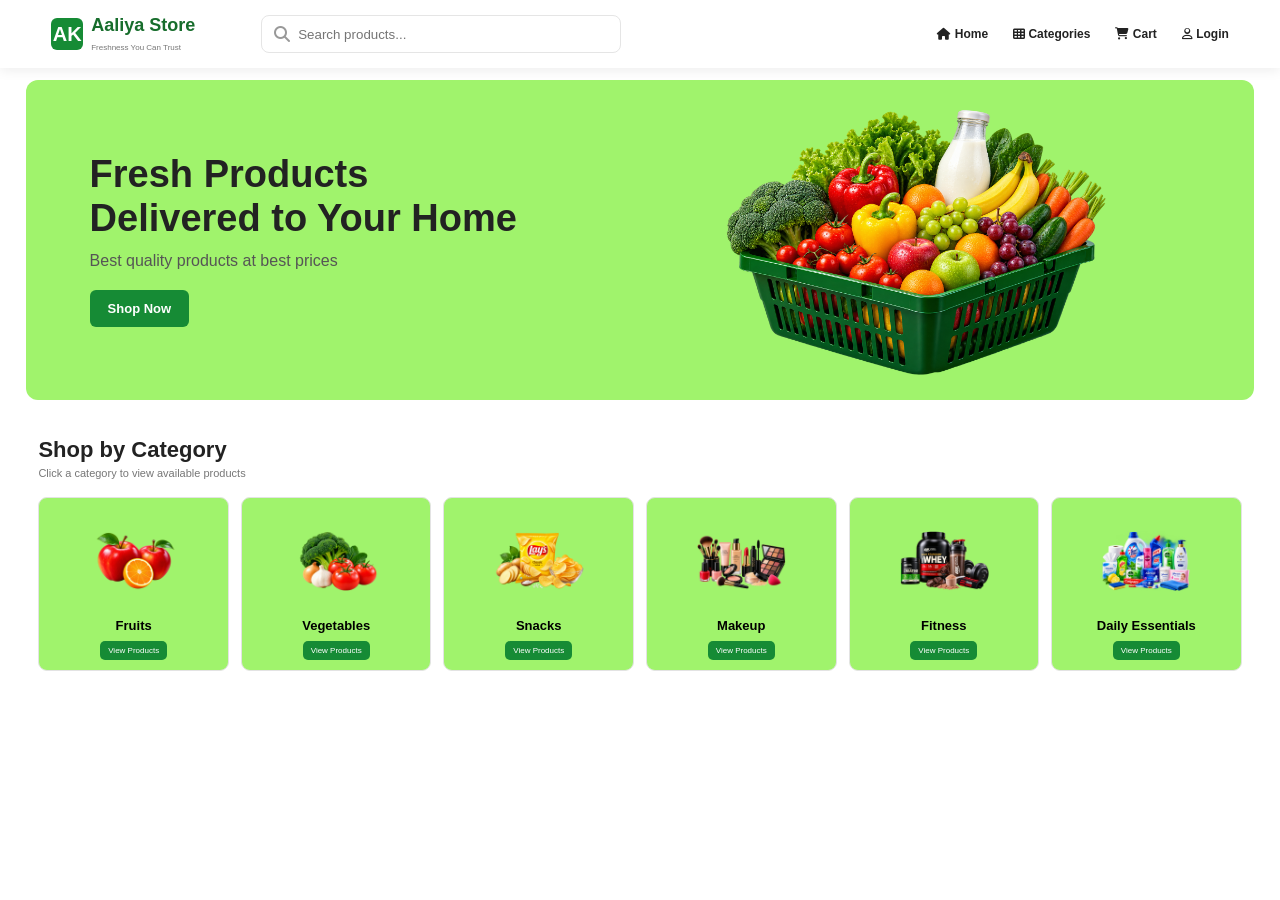
<file: index.html>
<!DOCTYPE html>
<html lang="en">

<head>
    <meta charset="UTF-8">

    <meta name="viewport"
          content="width=device-width, initial-scale=1.0">

    <title>Aaliya Store</title>

    <link rel="stylesheet" href="style.css">

    <link rel="stylesheet"
          href="https://cdnjs.cloudflare.com/ajax/libs/font-awesome/6.5.2/css/all.min.css">
</head>

<body>

<!-- ================= HEADER ================= -->

<header class="header">

    <div class="header-inner">

        <button class="menu-btn">
            <i class="fa-solid fa-bars"></i>
        </button>

        <div class="logo">
            <span class="logo-box">AK</span>

            <div>
                <h1>Aaliya Store</h1>
                <small>Freshness You Can Trust</small>
            </div>
        </div>

        <div class="search-box">
            <i class="fa-solid fa-magnifying-glass"></i>
            <input type="text"
                   placeholder="Search products...">
        </div>

        <nav class="desktop-nav">

            <a href="#home">
                <i class="fa-solid fa-house"></i>
                Home
            </a>

            <a href="#categories">
                <i class="fa-solid fa-table-cells"></i>
                Categories
            </a>

            <a href="#cart">
                <i class="fa-solid fa-cart-shopping"></i>
                <span>Cart</span>
            </a>

            <a href="#login">
                <i class="fa-regular fa-user"></i>
                Login
            </a>

        </nav>

    </div>

</header>


<!-- ================= HOME ================= -->

<main id="home">

    <!-- HERO -->

    <section class="hero">

        <div class="hero-text">

            <h2>
                Fresh Products<br>
                Delivered to Your Home
            </h2>

            <p>
                Best quality products at best prices
            </p>

            <a href="#categories"
               class="shop-btn">
                Shop Now
            </a>

        </div>

        <div class="hero-img">

            <img src="ChatGPT Image Aug 13, 2026, 09_51_11 PM.png"
                 alt="Fresh Products">

        </div>

    </section>


    <!-- ================= CATEGORIES ================= -->

    <section class="categories"
             id="categories">

        <div class="section-heading">

            <h2>Shop by Category</h2>

            <p>Click a category to view available products</p>

        </div>


        <div class="category-grid">


            <!-- FRUITS -->

            <button class="category-card"
                    onclick="showProducts('fruits', this)">

                <div class="category-img">
                    <img src="fruits.png"
                         alt="Fruits">
                </div>

                <h3>Fruits</h3>

                <span>View Products</span>

            </button>


            <!-- VEGETABLES -->

            <button class="category-card"
                    onclick="showProducts('vegetables', this)">

                <div class="category-img">
                    <img src="veg.png"
                         alt="Vegetables">
                </div>

                <h3>Vegetables</h3>

                <span>View Products</span>

            </button>


            <!-- SNACKS -->

            <button class="category-card"
                    onclick="showProducts('snacks', this)">

                <div class="category-img">
                    <img src="lays.png"
                         alt="Snacks">
                </div>

                <h3>Snacks</h3>

                <span>View Products</span>

            </button>


            <!-- MAKEUP -->

            <button class="category-card"
                    onclick="showProducts('makeup', this)">

                <div class="category-img">
                    <img src="makeup.png"
                         alt="Makeup">
                </div>

                <h3>Makeup</h3>

                <span>View Products</span>

            </button>


            <!-- FITNESS -->

            <button class="category-card"
                    onclick="showProducts('fitness', this)">

                <div class="category-img">
                    <img src="fitnes.png"
                         alt="Fitness">
                </div>

                <h3>Fitness</h3>

                <span>View Products</span>

            </button>


            <!-- ESSENTIALS -->

            <button class="category-card"
                    onclick="showProducts('essentials', this)">

                <div class="category-img">
                    <img src="daily.png"
                         alt="Daily Essentials">
                </div>

                <h3>Daily Essentials</h3>

                <span>View Products</span>

            </button>

        </div>

    </section>


    <!-- ================= PRODUCTS ================= -->

    <section class="products"
             id="products">

        <div class="products-top">

            <div>
                <h2>Available Products</h2>

                <p id="categoryTitle">
                    Select a category to view products
                </p>
            </div>

            <button class="close-btn"
                    onclick="hideProducts()">

                <i class="fa-solid fa-xmark"></i>
                Close

            </button>

        </div>


        <div class="product-grid">


            <!-- ===== FRUITS ===== -->

            <article class="product-card"
                     data-category="fruits">

                <div class="product-img">
                    <img src="apple.png"
                         alt="Apple">
                </div>

                <h3>Fresh Apple</h3>

                <p>1 kg</p>

                <div class="product-bottom">

                    <strong>₹120</strong>

                    <button onclick="addToCart(this)">Add</button>

                </div>

            </article>


            <article class="product-card"
                     data-category="fruits">

                <div class="product-img">
                    <img src="banana.png"
                         alt="Banana">
                </div>

                <h3>Banana</h3>

                <p>1 dozen</p>

                <div class="product-bottom">

                    <strong>₹45</strong>

                    <button onclick="addToCart(this)">Add</button>

                </div>

            </article>


            <article class="product-card"
                     data-category="fruits">

                <div class="product-img">
                    <img src="orange.png"
                         alt="Orange">
                </div>

                <h3>Orange</h3>

                <p>1 kg</p>

                <div class="product-bottom">

                    <strong>₹80</strong>

                    <button onclick="addToCart(this)">Add</button>

                </div>

            </article>


            <article class="product-card"
                     data-category="fruits">

                <div class="product-img">
                    <img src="grapes.png"
                         alt="Grapes">
                </div>

                <h3>Grapes</h3>

                <p>500 g</p>

                <div class="product-bottom">

                    <strong>₹90</strong>

                    <button onclick="addToCart(this)">Add</button>

                </div>

            </article>


            <!-- ===== VEGETABLES ===== -->

            <article class="product-card"
                     data-category="vegetables">

                <div class="product-img">
                    <img src="tomoto.png"
                         alt="Tomato">
                </div>

                <h3>Tomato</h3>

                <p>1 kg</p>

                <div class="product-bottom">

                    <strong>₹30</strong>

                    <button onclick="addToCart(this)">Add</button>

                </div>

            </article>


            <article class="product-card"
                     data-category="vegetables">

                <div class="product-img">
                    <img src="pototo.png"
                         alt="Potato">
                </div>

                <h3>Potato</h3>

                <p>1 kg</p>

                <div class="product-bottom">

                    <strong>₹25</strong>

                    <button onclick="addToCart(this)">Add</button>

                </div>

            </article>


            <article class="product-card"
                     data-category="vegetables">

                <div class="product-img">
                    <img src="onion.png"
                         alt="Onion">
                </div>

                <h3>Onion</h3>

                <p>1 kg</p>

                <div class="product-bottom">

                    <strong>₹28</strong>

                    <button onclick="addToCart(this)">Add</button>

                </div>

            </article>


            <!-- ===== SNACKS ===== -->

            <article class="product-card"
                     data-category="snacks">

                <div class="product-img">
                    <img src="pacha lays.png"
                         alt="Lays">
                </div>

                <h3>Lays Classic</h3>

                <p>52 g</p>

                <div class="product-bottom">

                    <strong>₹20</strong>

                    <button onclick="addToCart(this)">Add</button>

                </div>

            </article>


            <article class="product-card"
                     data-category="snacks">

                <div class="product-img">
                    <img src="biscuts.png"
                         alt="Biscuit">
                </div>

                <h3>Parle-G Biscuit</h3>

                <p>100 g</p>

                <div class="product-bottom">

                    <strong>₹10</strong>

                    <button onclick="addToCart(this)">Add</button>

                </div>

            </article>


            <!-- ===== MAKEUP ===== -->

            <article class="product-card"
                     data-category="makeup">

                <div class="product-img">
                    <img src="lip.png"
                         alt="Lipstick">
                </div>

                <h3>Lakme Lipstick</h3>

                <p>1 piece</p>

                <div class="product-bottom">

                    <strong>₹299</strong>

                    <button onclick="addToCart(this)">Add</button>

                </div>

            </article>


            <article class="product-card"
                     data-category="makeup">

                <div class="product-img">
                    <img src="compat.png"
                         alt="Compact">
                </div>

                <h3>Compact Powder</h3>

                <p>1 piece</p>

                <div class="product-bottom">

                    <strong>₹249</strong>

                    <button onclick="addToCart(this)">Add</button>

                </div>

            </article>


            <!-- ===== FITNESS ===== -->

            <article class="product-card"
                     data-category="fitness">

                <div class="product-img">
                    <img src="whey.png"
                         alt="Whey Protein">
                </div>

                <h3>Whey Protein</h3>

                <p>1 kg</p>

                <div class="product-bottom">

                    <strong>₹1499</strong>

                    <button onclick="addToCart(this)">Add</button>

                </div>

            </article>


            <article class="product-card"
                     data-category="fitness">

                <div class="product-img">
                    <img src="creatin.png"
                         alt="Creatine">
                </div>

                <h3>Creatine</h3>

                <p>250 g</p>

                <div class="product-bottom">

                    <strong>₹999</strong>

                    <button onclick="addToCart(this)">Add</button>

                </div>

            </article>


            <article class="product-card"
                     data-category="fitness">

                <div class="product-img">
                    <img src="ots.png"
                         alt="Oats">
                </div>

                <h3>Healthy Oats</h3>

                <p>1 kg</p>

                <div class="product-bottom">

                    <strong>₹150</strong>

                    <button onclick="addToCart(this)">Add</button>

                </div>

            </article>


            <!-- ===== ESSENTIALS ===== -->

            <article class="product-card"
                     data-category="essentials">

                <div class="product-img">
                    <img src="surf.png"
                         alt="Essentials">
                </div>

                <h3>Surf Excel</h3>

                <p>1 kg</p>

                <div class="product-bottom">

                    <strong>₹180</strong>

                    <button onclick="addToCart(this)">Add</button>

                </div>

            </article>


            <article class="product-card"
                     data-category="essentials">

                <div class="product-img">
                    <img src="sope.png"
                         alt="Soap">
                </div>

                <h3>Dettol Soap</h3>

                <p>125 g</p>

                <div class="product-bottom">

                    <strong>₹45</strong>

                    <button onclick="addToCart(this)">Add</button>

                </div>

            </article>

        </div>

    </section>

    <!-- ================= CART ================= -->

<section class="cart-section" id="cart">

    <div class="cart-header">

        <div>
            <h2>Your Cart</h2>
            <p>Review your selected products</p>
        </div>

        <button class="close-cart"
                onclick="closeCart()">
            <i class="fa-solid fa-xmark"></i>
        </button>

    </div>


    <!-- CART ITEMS -->

    <div id="cartItems">

        <div class="empty-cart">

            <i class="fa-solid fa-cart-shopping"></i>

            <h3>Your cart is empty</h3>

            <p>Add products to your cart.</p>

        </div>

    </div>


    <!-- CART SUMMARY -->

    <div class="cart-summary">

        <div>
            <span>Subtotal</span>
            <strong id="cartSubtotal">₹0</strong>
        </div>

        <div>
            <span>Delivery</span>
            <strong id="deliveryCharge">₹0</strong>
        </div>

        <hr>

        <div class="grand-total">
            <span>Total</span>
            <strong id="cartTotal">₹0</strong>
        </div>

        <button class="checkout-btn" onclick="goToCheckout()">
            Proceed to Checkout
        </button>

    </div>

</section>

</main>


<!-- ================= MOBILE NAV ================= -->

<nav class="mobile-nav">

    <a href="#home">
        <i class="fa-solid fa-house"></i>
        <span>Home</span>
    </a>

    <a href="#categories">
        <i class="fa-solid fa-table-cells"></i>
        <span>Categories</span>
    </a>

    <a href="#cart">
        <i class="fa-solid fa-cart-shopping"></i>
        <span>Cart</span>
    </a>

    <a href="#login">
        <i class="fa-regular fa-user"></i>
        <span>Login</span>
    </a>

</nav>


<script src="script.js"></script>

</body>
</html>
</file>
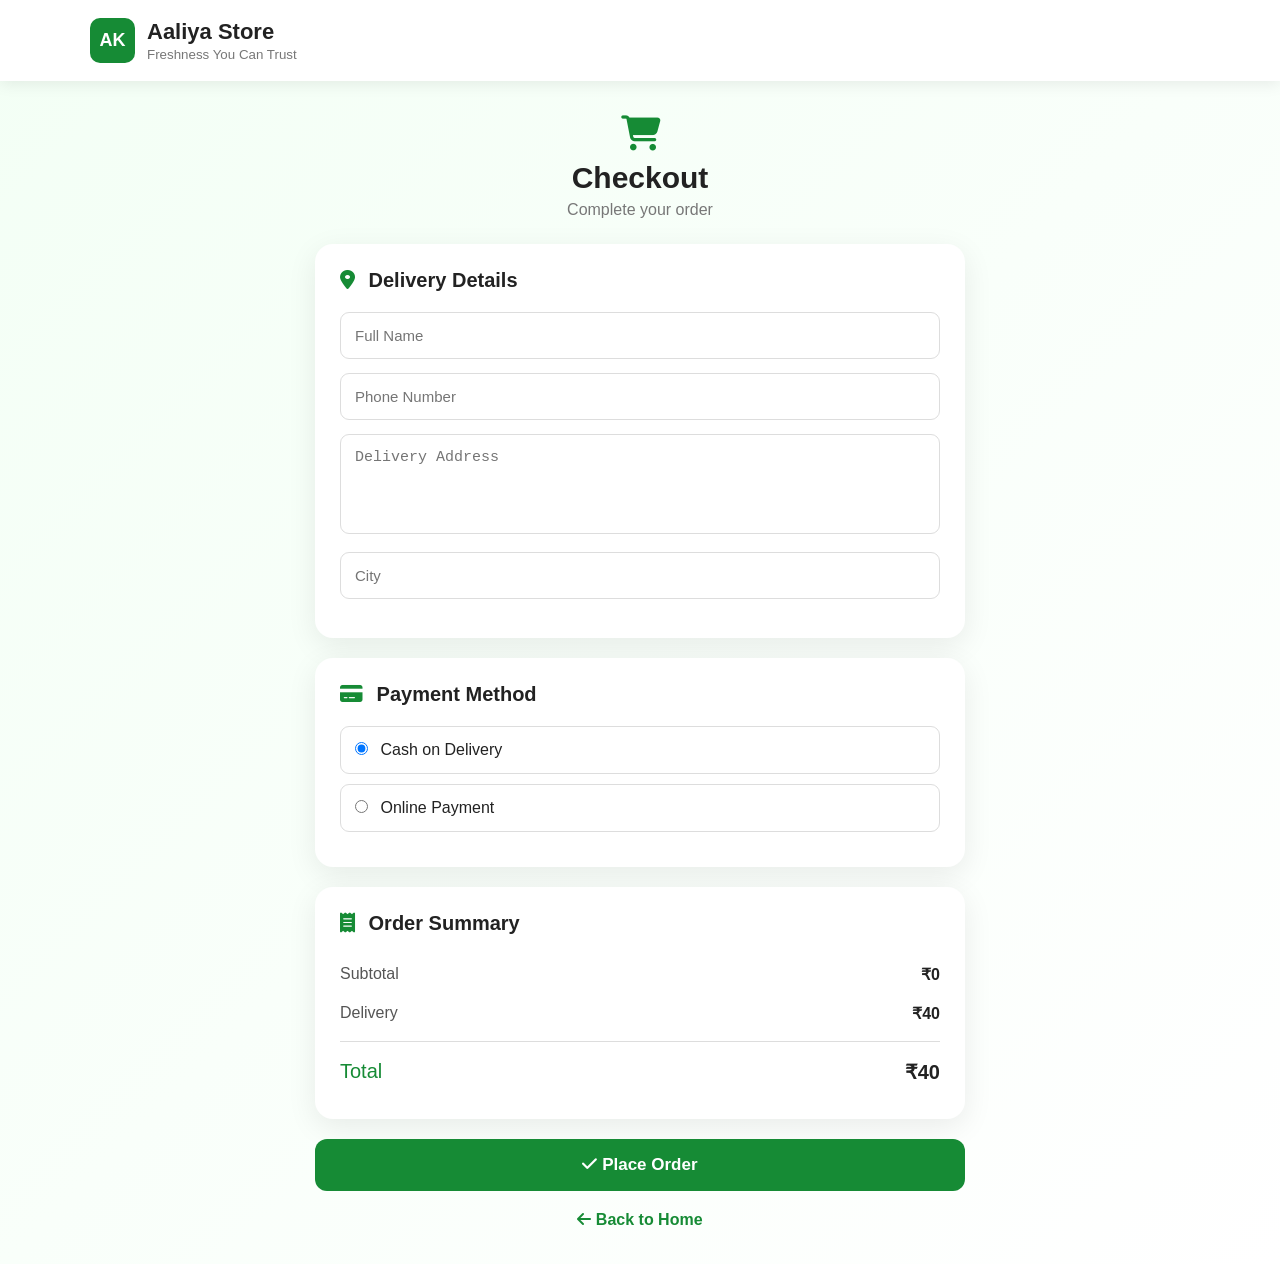
<file: checkout.html>
<!DOCTYPE html>
<html lang="en">

<head>

    <meta charset="UTF-8">

    <meta name="viewport"
          content="width=device-width, initial-scale=1.0">

    <title>Checkout - Aaliya Store</title>

    <link rel="stylesheet"
          href="https://cdnjs.cloudflare.com/ajax/libs/font-awesome/6.5.2/css/all.min.css">

    <style>

        * {
            margin: 0;
            padding: 0;
            box-sizing: border-box;
        }

        body {
            font-family: Arial, Helvetica, sans-serif;
            background: linear-gradient(135deg, #f3fff5, #ffffff);
            min-height: 100vh;
            color: #222;
        }

        /* ================= HEADER ================= */

        .checkout-header {
            background: white;
            padding: 18px 25px;
            box-shadow: 0 3px 15px rgba(0,0,0,0.08);
        }

        .logo {
            display: flex;
            align-items: center;
            gap: 12px;
            max-width: 1100px;
            margin: auto;
        }

        .logo-box {
            width: 45px;
            height: 45px;
            background: #168b35;
            color: white;
            display: flex;
            justify-content: center;
            align-items: center;
            border-radius: 10px;
            font-weight: bold;
            font-size: 18px;
        }

        .logo h1 {
            font-size: 22px;
        }

        .logo small {
            color: #777;
        }

        /* ================= PAGE ================= */

        .checkout-page {
            min-height: calc(100vh - 80px);
            padding: 35px 15px;
        }

        .checkout-container {
            width: 100%;
            max-width: 650px;
            margin: auto;
        }

        .page-title {
            text-align: center;
            margin-bottom: 25px;
        }

        .page-title i {
            font-size: 35px;
            color: #168b35;
            margin-bottom: 10px;
        }

        .page-title h2 {
            font-size: 30px;
            margin-bottom: 6px;
        }

        .page-title p {
            color: #777;
        }

        /* ================= BOX ================= */

        .checkout-box {
            background: white;
            padding: 25px;
            margin-bottom: 20px;
            border-radius: 18px;
            box-shadow: 0 8px 30px rgba(0,0,0,0.08);
        }

        .checkout-box h3 {
            margin-bottom: 20px;
            font-size: 20px;
        }

        .checkout-box h3 i {
            color: #168b35;
            margin-right: 8px;
        }

        /* ================= INPUT ================= */

        .checkout-box input,
        .checkout-box textarea {
            width: 100%;
            padding: 14px;
            margin-bottom: 14px;
            border: 1px solid #ddd;
            border-radius: 9px;
            outline: none;
            font-size: 15px;
        }

        .checkout-box input:focus,
        .checkout-box textarea:focus {
            border-color: #168b35;
        }

        .checkout-box textarea {
            height: 100px;
            resize: none;
        }

        /* ================= PAYMENT ================= */

        .payment-option {
            display: block;
            padding: 14px;
            margin-bottom: 10px;
            border: 1px solid #ddd;
            border-radius: 9px;
            cursor: pointer;
        }

        .payment-option input {
            width: auto;
            margin-right: 8px;
            margin-bottom: 0;
        }

        /* ================= ORDER SUMMARY ================= */

        .summary-row {
            display: flex;
            justify-content: space-between;
            padding: 10px 0;
            color: #555;
        }

        .summary-row strong {
            color: #222;
        }

        .total-row {
            border-top: 1px solid #ddd;
            margin-top: 8px;
            padding-top: 18px;
            font-size: 20px;
            color: #168b35;
        }

        /* ================= PLACE ORDER ================= */

        .place-order-btn {
            width: 100%;
            padding: 16px;
            border: none;
            border-radius: 12px;
            background: #168b35;
            color: white;
            font-size: 17px;
            font-weight: bold;
            cursor: pointer;
            transition: 0.3s ease;
        }

        .place-order-btn:hover {
            background: #106c29;
            transform: translateY(-2px);
        }

        /* ================= BACK ================= */

        .back-home {
            display: block;
            text-align: center;
            margin-top: 20px;
            color: #168b35;
            text-decoration: none;
            font-weight: bold;
        }

        /* ================= MOBILE ================= */

        @media (max-width: 600px) {

            .checkout-header {
                padding: 15px;
            }

            .logo h1 {
                font-size: 19px;
            }

            .checkout-page {
                padding: 25px 12px 50px;
            }

            .page-title h2 {
                font-size: 25px;
            }

            .checkout-box {
                padding: 18px;
                border-radius: 15px;
            }

            .checkout-box h3 {
                font-size: 18px;
            }

            .place-order-btn {
                font-size: 16px;
            }
        }

    </style>

</head>


<body>


    <!-- ================= HEADER ================= -->

    <header class="checkout-header">

        <div class="logo">

            <span class="logo-box">
                AK
            </span>

            <div>
                <h1>Aaliya Store</h1>
                <small>Freshness You Can Trust</small>
            </div>

        </div>

    </header>


    <!-- ================= CHECKOUT ================= -->

    <main class="checkout-page">

        <div class="checkout-container">


            <div class="page-title">

                <i class="fa-solid fa-cart-shopping"></i>

                <h2>Checkout</h2>

                <p>Complete your order</p>

            </div>


            <!-- DELIVERY DETAILS -->

            <div class="checkout-box">

                <h3>
                    <i class="fa-solid fa-location-dot"></i>
                    Delivery Details
                </h3>


                <input
                    type="text"
                    id="customerName"
                    placeholder="Full Name"
                >


                <input
                    type="tel"
                    id="phone"
                    placeholder="Phone Number"
                >


                <textarea
                    id="address"
                    placeholder="Delivery Address"
                ></textarea>


                <input
                    type="text"
                    id="city"
                    placeholder="City"
                >

            </div>


            <!-- PAYMENT -->

            <div class="checkout-box">

                <h3>
                    <i class="fa-solid fa-credit-card"></i>
                    Payment Method
                </h3>


                <label class="payment-option">

                    <input
                        type="radio"
                        name="payment"
                        value="cod"
                        checked
                    >

                    Cash on Delivery

                </label>


                <label class="payment-option">

                    <input
                        type="radio"
                        name="payment"
                        value="online"
                    >

                    Online Payment

                </label>

            </div>


            <!-- ORDER SUMMARY -->

            <div class="checkout-box">

                <h3>
                    <i class="fa-solid fa-receipt"></i>
                    Order Summary
                </h3>


                <div class="summary-row">

                    <span>Subtotal</span>

                    <strong id="checkoutSubtotal">
                        ₹0
                    </strong>

                </div>


                <div class="summary-row">

                    <span>Delivery</span>

                    <strong id="checkoutDelivery">
                        ₹0
                    </strong>

                </div>


                <div class="summary-row total-row">

                    <span>Total</span>

                    <strong id="checkoutTotal">
                        ₹0
                    </strong>

                </div>

            </div>


            <!-- PLACE ORDER -->

            <button
                type="button"
                class="place-order-btn"
                onclick="placeOrder()"
            >

                <i class="fa-solid fa-check"></i>

                Place Order

            </button>


            <a
                href="index.html"
                class="back-home"
            >

                <i class="fa-solid fa-arrow-left"></i>

                Back to Home

            </a>


        </div>

    </main>


    <script>

        /* =========================================
           GET CART
        ========================================= */

        let cart =
            JSON.parse(
                localStorage.getItem("cart")
            ) || [];


        /* =========================================
           CALCULATE ORDER
        ========================================= */

        let subtotal = 0;


        cart.forEach(function(item) {

            subtotal +=
                Number(item.price) *
                Number(item.quantity);

        });


        /*
           Delivery:
           ₹40 if subtotal below ₹500
           FREE if ₹500 or above
        */

        let delivery =
            subtotal >= 500 ? 0 : 40;


        let total =
            subtotal + delivery;


        /* =========================================
           DISPLAY SUMMARY
        ========================================= */

        document.getElementById(
            "checkoutSubtotal"
        ).textContent =
            "₹" + subtotal;


        document.getElementById(
            "checkoutDelivery"
        ).textContent =
            delivery === 0
                ? "FREE"
                : "₹" + delivery;


        document.getElementById(
            "checkoutTotal"
        ).textContent =
            "₹" + total;


        /* =========================================
           PLACE ORDER
        ========================================= */

        function placeOrder() {


            let name =
                document.getElementById(
                    "customerName"
                ).value.trim();


            let phone =
                document.getElementById(
                    "phone"
                ).value.trim();


            let address =
                document.getElementById(
                    "address"
                ).value.trim();


            let city =
                document.getElementById(
                    "city"
                ).value.trim();


            /* Check details */

            if (
                name === "" ||
                phone === "" ||
                address === "" ||
                city === ""
            ) {

                alert(
                    "Please fill all delivery details."
                );

                return;
            }


            /* Check cart */

            if (cart.length === 0) {

                alert(
                    "Your cart is empty."
                );

                window.location.href =
                    "index.html";

                return;
            }


            /* =====================================
               CREATE ORDER DATA
            ===================================== */

            let orderData = {

                items: cart,

                subtotal: subtotal,

                delivery: delivery,

                total: total,

                customerName: name,

                phone: phone,

                address: address,

                city: city

            };


            /* =====================================
               SAVE ORDER
            ===================================== */

            sessionStorage.setItem(
                "aaliyaOrder",
                JSON.stringify(orderData)
            );


            /* =====================================
               CLEAR CART
            ===================================== */

            localStorage.removeItem("cart");


            /* =====================================
               GO TO ORDER CONFIRMED PAGE
            ===================================== */

            window.location.href =
                "order-confirmed.html";

        }


    </script>


</body>

</html>
</file>
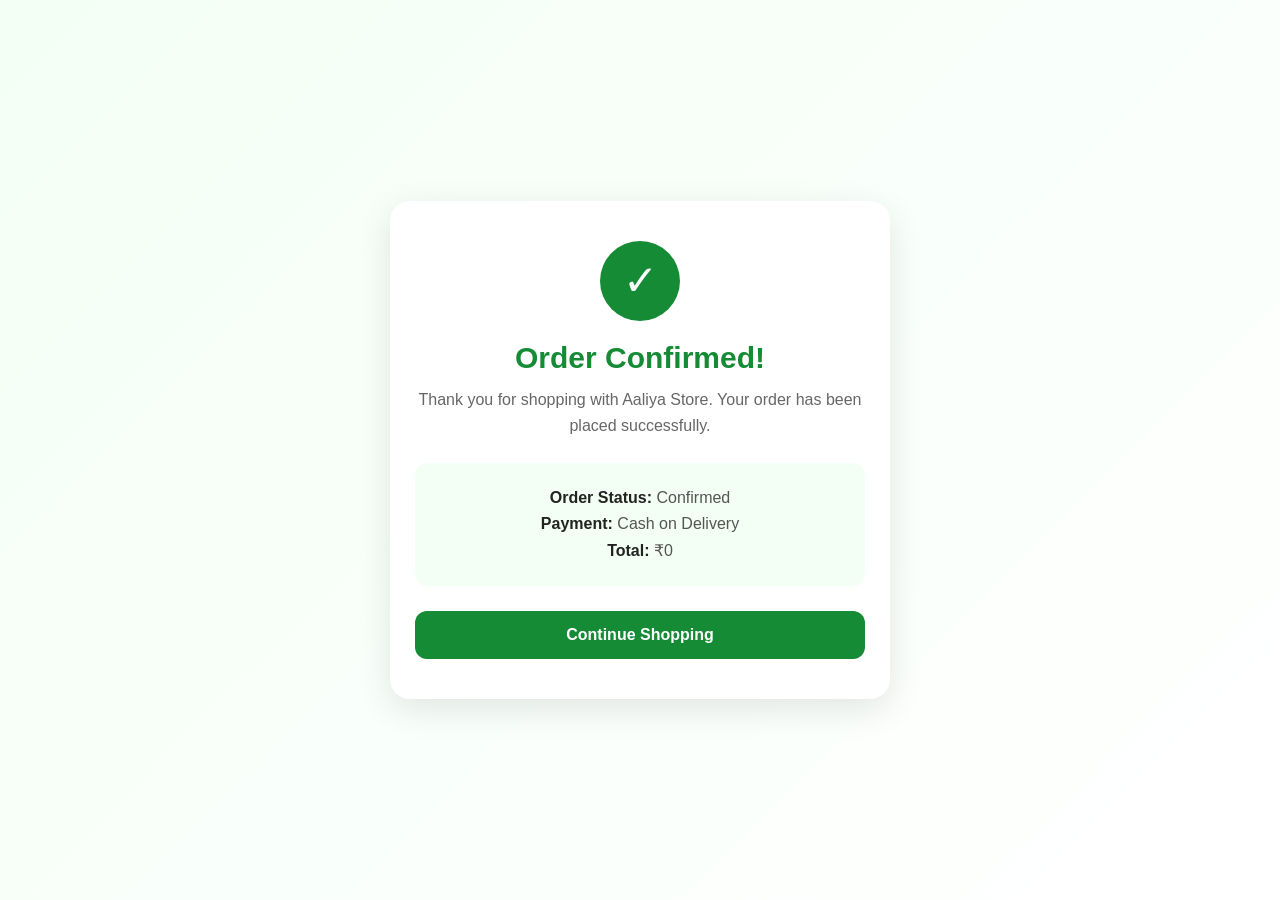
<file: order-confirmed.html>
<!DOCTYPE html>
<html lang="en">

<head>

    <meta charset="UTF-8">

    <meta name="viewport"
          content="width=device-width, initial-scale=1.0">

    <title>Order Confirmed - Aaliya Store</title>

    <style>

        * {
            margin: 0;
            padding: 0;
            box-sizing: border-box;
        }

        body {
            font-family: Arial, Helvetica, sans-serif;
            background: linear-gradient(135deg, #f3fff5, #ffffff);
            min-height: 100vh;
            display: flex;
            justify-content: center;
            align-items: center;
            color: #222;
            padding: 20px;
        }

        .confirmation-box {
            background: white;
            width: 100%;
            max-width: 500px;
            text-align: center;
            padding: 40px 25px;
            border-radius: 20px;
            box-shadow: 0 10px 35px rgba(0,0,0,0.10);
        }

        .success-icon {
            width: 80px;
            height: 80px;
            margin: 0 auto 20px;
            background: #168b35;
            color: white;
            border-radius: 50%;
            display: flex;
            justify-content: center;
            align-items: center;
            font-size: 42px;
        }

        h1 {
            color: #168b35;
            margin-bottom: 12px;
            font-size: 30px;
        }

        .message {
            color: #666;
            font-size: 16px;
            line-height: 1.6;
            margin-bottom: 25px;
        }

        .order-info {
            background: #f3fff5;
            padding: 18px;
            border-radius: 12px;
            margin-bottom: 25px;
        }

        .order-info p {
            margin: 8px 0;
            color: #555;
        }

        .order-info strong {
            color: #222;
        }

        .home-btn {
            display: inline-block;
            width: 100%;
            padding: 15px;
            background: #168b35;
            color: white;
            text-decoration: none;
            border-radius: 12px;
            font-weight: bold;
            font-size: 16px;
            transition: 0.3s;
        }

        .home-btn:hover {
            background: #106c29;
        }

        @media (max-width: 600px) {

            .confirmation-box {
                padding: 35px 20px;
            }

            h1 {
                font-size: 26px;
            }

            .success-icon {
                width: 70px;
                height: 70px;
                font-size: 35px;
            }

        }

    </style>

</head>


<body>


    <div class="confirmation-box">

        <div class="success-icon">
            ✓
        </div>


        <h1>
            Order Confirmed!
        </h1>


        <p class="message">
            Thank you for shopping with Aaliya Store.
            Your order has been placed successfully.
        </p>


        <div class="order-info">

            <p>
                <strong>Order Status:</strong>
                Confirmed
            </p>

            <p>
                <strong>Payment:</strong>
                Cash on Delivery
            </p>

            <p>
                <strong>Total:</strong>
                <span id="orderTotal">₹0</span>
            </p>

        </div>


        <a
            href="index.html"
            class="home-btn"
        >
            Continue Shopping
        </a>

    </div>


    <script>

        /* ===============================
           GET ORDER DATA
        =============================== */

        const order =
            JSON.parse(
                sessionStorage.getItem("aaliyaOrder")
            );


        /* ===============================
           SHOW TOTAL
        =============================== */

        if (order) {

            document.getElementById(
                "orderTotal"
            ).textContent =
                "₹" + order.total;

        }

    </script>


</body>

</html>
</file>
<file: style.css>
* {
    margin: 0;
    padding: 0;
    box-sizing: border-box;
}

html {
    scroll-behavior: smooth;
}

body {
    font-family: Arial, sans-serif;
    background: #ffffff;
    color: #222;
}

a {
    text-decoration: none;
    color: inherit;
}

button {
    font-family: inherit;
    cursor: pointer;
}

img {
    max-width: 100%;
    display: block;
}


/* ================= HEADER ================= */

.header {
    position: sticky;
    top: 0;
    z-index: 1000;

    background: white;

    box-shadow: 0 2px 12px rgba(0,0,0,0.08);
}

.header-inner {
    min-height: 68px;

    padding: 8px 4%;

    display: flex;
    align-items: center;
    gap: 25px;
}

.menu-btn {
    display: none;

    border: none;
    background: none;

    font-size: 20px;
}

.logo {
    display: flex;
    align-items: center;
    gap: 8px;

    min-width: 185px;
}

.logo-box {
    width: 32px;
    height: 32px;

    display: flex;
    align-items: center;
    justify-content: center;

    background: #168b35;
    color: white;

    border-radius: 6px;

    font-weight: bold;
    font-size: 20px;
}

.logo h1 {
    font-size: 18px;
    color: #176d2c;
}

.logo small {
    font-size: 8px;
    color: #777;
}

.search-box {
    height: 38px;

    max-width: 360px;
    flex: 1;

    border: 1px solid #e5e5e5;
    border-radius: 8px;

    display: flex;
    align-items: center;

    padding: 0 12px;

    color: #999;
}

.search-box input { 
    width: 100%;

    border: none;
    outline: none;

    padding-left: 8px;
}

.desktop-nav {
    margin-left: auto;

    display: flex;
    align-items: center;

    gap: 25px;
}

.desktop-nav a {
    font-size: 12px;
    font-weight: bold;
}

.desktop-nav a:hover {
    color: #168b35;
}


/* ================= HERO ================= */

.hero {
    margin: 12px 2%;

    min-height: 290px;

    border-radius: 12px;

    background: #a0f36c;

    display: flex;
    align-items: center;

    padding: 25px 5%;

    overflow: hidden;
}

.hero-text {
    width: 50%;
}

.hero-text h2 {
    font-size: 38px;
    line-height: 1.15;

    margin-bottom: 12px;
}

.hero-text p {
    color: #555;

    margin-bottom: 20px;
}

.shop-btn {
    display: inline-block;

    background: #168b35;
    color: white;

    padding: 11px 18px;

    border-radius: 6px;

    font-size: 13px;
    font-weight: bold;
}

.hero-img {
    width: 50%;
}

.hero-img img {
    width: 100%;
    height: 270px;

    object-fit: contain;
}


/* ================= CATEGORY ================= */

.categories {
    padding: 25px 3%;
}

.section-heading {
    margin-bottom: 18px;
}

.section-heading h2 {
    font-size: 22px;
}

.section-heading p {
    color: #777;
    font-size: 11px;

    margin-top: 4px;
}

.category-grid {
    display: grid;

    grid-template-columns: repeat(6, 1fr);

    gap: 12px;
}

.category-card {
    background: white;

    border: 1px solid #e3e3e3;

    border-radius: 9px;

    padding: 10px;

    text-align: center;

    transition: 0.2s;

    background-color: #a0f36c;

}

.category-card:hover {
    border-color: #168b35;
    transform: translateY(-3px);
}

.category-card.active {
    border: 2px solid #168b35;
    background: #f4fff0;
}

.category-img {
    height: 105px;

    display: flex;
    align-items: center;
    justify-content: center;
}

.category-img img {
    width: 90px;
    height: 90px;

    object-fit: contain;
}

.category-card h3 {
    font-size: 13px;

    margin: 5px 0 8px;
}

.category-card span {
    display: inline-block;

    background: #168b35;
    color: white;

    padding: 5px 8px;

    border-radius: 5px;

    font-size: 8px;
}


/* ================= PRODUCTS ================= */

.products {
    display: none;

    padding: 25px 3%;

    background: #fafafa;

    scroll-margin-top: 80px;
}

.products-top {
    display: flex;
    justify-content: space-between;
    align-items: center;

    margin-bottom: 18px;
}

.products-top h2 {
    font-size: 22px;
}

.products-top p {
    font-size: 11px;
    color: #777;

    margin-top: 4px;
}

.close-btn {
    border: none;

    background: #eeeeee;

    padding: 8px 12px;

    border-radius: 6px;

    font-size: 10px;
}

.product-grid {
    display: grid;

    grid-template-columns: repeat(4, 1fr);

    gap: 14px;
}

.product-card {
    background: white;

    border: 1px solid #e4e4e4;

    border-radius: 9px;

    overflow: hidden;
}

.product-img {
    height: 170px;

    display: flex;
    align-items: center;
    justify-content: center;

    padding: 8px;
}

.product-img img {
    width: 140px;
    height: 140px;

    object-fit: contain;
}

.product-card h3 {
    font-size: 13px;

    padding: 0 10px;
}

.product-card > p {
    font-size: 10px;

    color: #777;

    padding: 4px 10px 0;
}

.product-bottom {
    display: flex;
    justify-content: space-between;
    align-items: center;

    padding: 8px 10px 10px;
}

.product-bottom strong {
    font-size: 13px;
}

.product-bottom button {
    border: none;

    background: #168b35;
    color: white;

    padding: 6px 12px;

    border-radius: 5px;

    font-size: 10px;
}

/* ================= CART ================= */

.cart-section {
    display: none;

    padding: 30px 4%;

    background: #f8faf8;

    scroll-margin-top: 80px;
}

.cart-header {
    display: flex;
    justify-content: space-between;
    align-items: center;

    margin-bottom: 20px;
}

.cart-header h2 {
    font-size: 24px;
}

.cart-header p {
    color: #777;
    font-size: 11px;

    margin-top: 4px;
}

.close-cart {
    border: none;

    background: #eeeeee;

    width: 34px;
    height: 34px;

    border-radius: 50%;
}


/* EMPTY CART */

.empty-cart {
    background: white;

    border: 1px solid #e5e5e5;

    border-radius: 10px;

    padding: 35px 20px;

    text-align: center;
}

.empty-cart i {
    font-size: 35px;

    color: #168b35;

    margin-bottom: 10px;
}

.empty-cart h3 {
    font-size: 16px;

    margin-bottom: 5px;
}

.empty-cart p {
    font-size: 11px;

    color: #777;
}


/* CART ITEM */

.cart-item {
    background: white;

    border: 1px solid #e5e5e5;

    border-radius: 10px;

    padding: 12px;

    margin-bottom: 10px;

    display: flex;

    align-items: center;

    gap: 15px;
}

.cart-item img {
    width: 75px;
    height: 75px;

    object-fit: contain;
}

.cart-item-info {
    flex: 1;
}

.cart-item-info h3 {
    font-size: 14px;

    margin-bottom: 5px;
}

.cart-item-info p {
    font-size: 12px;

    color: #168b35;

    font-weight: bold;

    margin-bottom: 8px;
}


/* QUANTITY */

.quantity {
    display: flex;

    align-items: center;

    gap: 10px;
}

.quantity button {
    width: 25px;
    height: 25px;

    border: 1px solid #168b35;

    background: white;

    color: #168b35;

    border-radius: 5px;
}

.quantity span {
    font-size: 12px;

    font-weight: bold;
}


/* RIGHT SIDE */

.cart-item-right {
    text-align: right;
}

.cart-item-right strong {
    display: block;

    font-size: 14px;

    margin-bottom: 8px;
}

.remove-btn {
    border: none;

    background: #ffecec;

    color: #d33;

    padding: 5px 8px;

    border-radius: 5px;

    font-size: 9px;
}


/* CART SUMMARY */

.cart-summary {
    max-width: 450px;

    margin: 20px 0 0 auto;

    background: white;

    border: 1px solid #e5e5e5;

    border-radius: 10px;

    padding: 18px;
}

.cart-summary > div {
    display: flex;

    justify-content: space-between;

    margin-bottom: 12px;

    font-size: 13px;
}

.cart-summary hr {
    border: none;

    border-top: 1px solid #eee;

    margin: 12px 0;
}

.grand-total {
    font-size: 17px !important;
}

.grand-total strong {
    color: #168b35;
}

.checkout-btn {
    width: 100%;

    border: none;

    background: #168b35;

    color: white;

    padding: 12px;

    border-radius: 7px;

    font-size: 12px;

    font-weight: bold;
}
/* ================= PRODUCTS ================= */

.products {
    display: none;
    padding: 25px 3%;
    background: #fafafa;
    scroll-margin-top: 80px;
}

.products-top {
    display: flex;
    justify-content: space-between;
    align-items: center;
    margin-bottom: 18px;
}

.products-top h2 {
    font-size: 22px;
}

.products-top p {
    font-size: 11px;
    color: #777;
    margin-top: 4px;
}

.close-btn {
    border: none;
    background: #eeeeee;
    padding: 8px 12px;
    border-radius: 6px;
    font-size: 10px;
}


/* PRODUCT GRID */

.product-grid {
    display: grid;
    grid-template-columns: repeat(4, 1fr);
    gap: 12px;
}


/* SAME DESIGN AS CATEGORY CARD */

.product-card {
    background: white;
    border: 1px solid #e3e3e3;
    border-radius: 9px;
    padding: 10px;
    text-align: center;
    overflow: hidden;
    transition: 0.2s;
}

.product-card:hover {
    border-color: #168b35;
    transform: translateY(-3px);
}


/* PRODUCT IMAGE */

.product-img {
    height: 145px;

    display: flex;
    align-items: center;
    justify-content: center;

    background: #fdfffc;
    border-radius: 7px;
}

.product-img img {
    width: 125px;
    height: 125px;
    object-fit: contain;
}


/* PRODUCT NAME */

.product-card h3 {
    font-size: 13px;
    margin: 8px 0 4px;
}


/* WEIGHT */

.product-card > p {
    font-size: 10px;
    color: #777;
    margin: 0 0 8px;
}


/* PRICE + ADD BUTTON */

.product-bottom {
    display: flex;
    justify-content: space-between;
    align-items: center;
    padding: 0;
}

.product-bottom strong {
    font-size: 13px;
}


/* SAME GREEN BUTTON STYLE */

.product-bottom button {
    border: none;
    background: #168b35;
    color: white;

    padding: 5px 10px;
    border-radius: 5px;

    font-size: 9px;
    cursor: pointer;

    transition: 0.2s;
}

.product-bottom button:hover {
    background: #0f7029;
    transform: scale(1.03);
}

/* ================= MOBILE NAV ================= */

.mobile-nav {
    display: none;
}


/* ================= MOBILE ================= */

@media (max-width: 768px) {

    body {
        padding-bottom: 65px;
    }

    /* HEADER */

    .header-inner {
        min-height: 56px;

        padding: 7px 10px;

        gap: 8px;
    }

    .menu-btn {
        display: block;
    }

    .logo {
        min-width: 0;
        flex: 1;
    }

    .logo-box {
        width: 28px;
        height: 28px;

        font-size: 17px;
    }

    .logo h1 {
        font-size: 14px;
    }

    .logo small {
        display: none;
    }

    .search-box {
        display: none;
    }

    .desktop-nav {
        gap: 10px;
    }

    .desktop-nav a {
        font-size: 0;
    }

    .desktop-nav a i {
        font-size: 16px;
    }


    /* HERO */

    .hero {
        min-height: 155px;

        margin: 8px 8px;

        padding: 12px;

        border-radius: 10px;
    }

    .hero-text {
        width: 50%;
    }

    .hero-text h2 {
        font-size: 18px;
    }

    .hero-text p {
        font-size: 8px;

        margin-bottom: 9px;
    }

    .shop-btn {
        padding: 7px 10px;

        font-size: 8px;
    }

    .hero-img {
        width: 50%;
    }

    .hero-img img {
        height: 140px;
    }


    /* CATEGORY */

    .categories {
        padding: 18px 8px;
    }

    .section-heading {
        text-align: center;
    }

    .section-heading h2 {
        font-size: 18px;
    }

    .section-heading p {
        font-size: 8px;
    }

    /* 3 COLUMNS */

    .category-grid {
        grid-template-columns: repeat(3, 1fr);

        gap: 6px;
    }

    .category-card {
        padding: 6px 3px;

        border-radius: 8px;
    }

    .category-img {
        height: 62px;
    }

    .category-img img {
        width: 52px;
        height: 52px;
    }

    .category-card h3 {
        font-size: 8px;

        margin: 3px 0 5px;

        white-space: nowrap;
        overflow: hidden;
        text-overflow: ellipsis;
    }

    .category-card span {
        padding: 4px 4px;

        font-size: 6px;
    }


    /* PRODUCTS */

    .products {
        padding: 18px 8px;

        scroll-margin-top: 65px;
    }

    .products-top {
        margin-bottom: 12px;
    }

    .products-top h2 {
        font-size: 17px;
    }

    .products-top p {
        font-size: 8px;
    }

    .close-btn {
        padding: 6px 8px;

        font-size: 8px;
    }

    /* 3 PRODUCT COLUMNS */

    .product-grid {
        grid-template-columns: repeat(3, 1fr);

        gap: 6px;
    }

    .product-card {
        border-radius: 7px;
    }

    .product-img {
        height: 85px;

        padding: 3px;
    }

    .product-img img {
        width: 70px;
        height: 70px;
    }

    .product-card h3 {
        font-size: 8px;

        padding: 0 5px;

        white-space: nowrap;
        overflow: hidden;
        text-overflow: ellipsis;
    }

    .product-card > p {
        font-size: 7px;

        padding: 3px 5px 0;
    }

    .product-bottom {
        display: block;

        padding: 5px;
    }

    .product-bottom strong {
        display: block;

        font-size: 9px;

        margin-bottom: 4px;
    }

    .product-bottom button {
        width: 100%;

        padding: 4px 2px;

        font-size: 7px;
    }

    /* CART MOBILE */

.cart-section {
    padding: 20px 8px;

    scroll-margin-top: 65px;
}

.cart-header {
    margin-bottom: 12px;
}

.cart-header h2 {
    font-size: 18px;
}

.cart-header p {
    font-size: 8px;
}

.close-cart {
    width: 30px;
    height: 30px;

    font-size: 11px;
}


/* EMPTY CART */

.empty-cart {
    padding: 30px 10px;
}

.empty-cart i {
    font-size: 30px;
}

.empty-cart h3 {
    font-size: 14px;
}

.empty-cart p {
    font-size: 9px;
}


/* CART ITEM */

.cart-item {
    padding: 8px;

    gap: 8px;

    border-radius: 8px;
}

.cart-item img {
    width: 58px;
    height: 58px;
}

.cart-item-info h3 {
    font-size: 10px;
}

.cart-item-info p {
    font-size: 9px;

    margin-bottom: 5px;
}

.quantity {
    gap: 6px;
}

.quantity button {
    width: 21px;
    height: 21px;

    font-size: 10px;
}

.quantity span {
    font-size: 9px;
}

.cart-item-right strong {
    font-size: 10px;
}

.remove-btn {
    padding: 4px 5px;

    font-size: 7px;
}


/* CART SUMMARY */

.cart-summary {
    margin-top: 12px;

    padding: 12px;
}

.cart-summary > div {
    font-size: 10px;
}

.grand-total {
    font-size: 14px !important;
}

.checkout-btn {
    padding: 10px;

    font-size: 10px;
}

/* MOBILE CART COUNT */

.mobile-nav a[href="#cart"] {
    position: relative;
}

.mobile-nav a[href="#cart"] .cart-count {
    position: absolute;

    top: 5px;
    right: 24px;

    min-width: 15px;
    height: 15px;

    display: flex;
    align-items: center;
    justify-content: center;

    background: #168b35;
    color: white;

    border-radius: 50%;

    font-size: 8px;
    font-weight: bold;

    line-height: 1;
}

    /* MOBILE BOTTOM NAV */

    .mobile-nav {
        position: fixed;

        left: 0;
        right: 0;
        bottom: 0;

        height: 62px;

        background: white;

        border-top: 1px solid #ddd;

        display: flex;

        z-index: 2000;

        box-shadow: 0 -3px 15px rgba(0,0,0,0.08);
    }

    .mobile-nav a {
        flex: 1;

        display: flex;

        flex-direction: column;

        align-items: center;
        justify-content: center;

        gap: 4px;

        color: #555;

        font-size: 8px;
    }

    .mobile-nav a i {
        font-size: 17px;
    }

    .mobile-nav a:hover {
        color: #168b35;
    }
}


/* ================= SMALL MOBILE ================= */

@media (max-width: 380px) {

    .category-grid {
        gap: 4px;
    }

    .category-img {
        height: 55px;
    }

    .category-img img {
        width: 46px;
        height: 46px;
    }

    .product-grid {
        gap: 4px;
    }

    .product-img {
        height: 78px;
    }

    .product-img img {
        width: 64px;
        height: 64px;
    }
}
</file>
